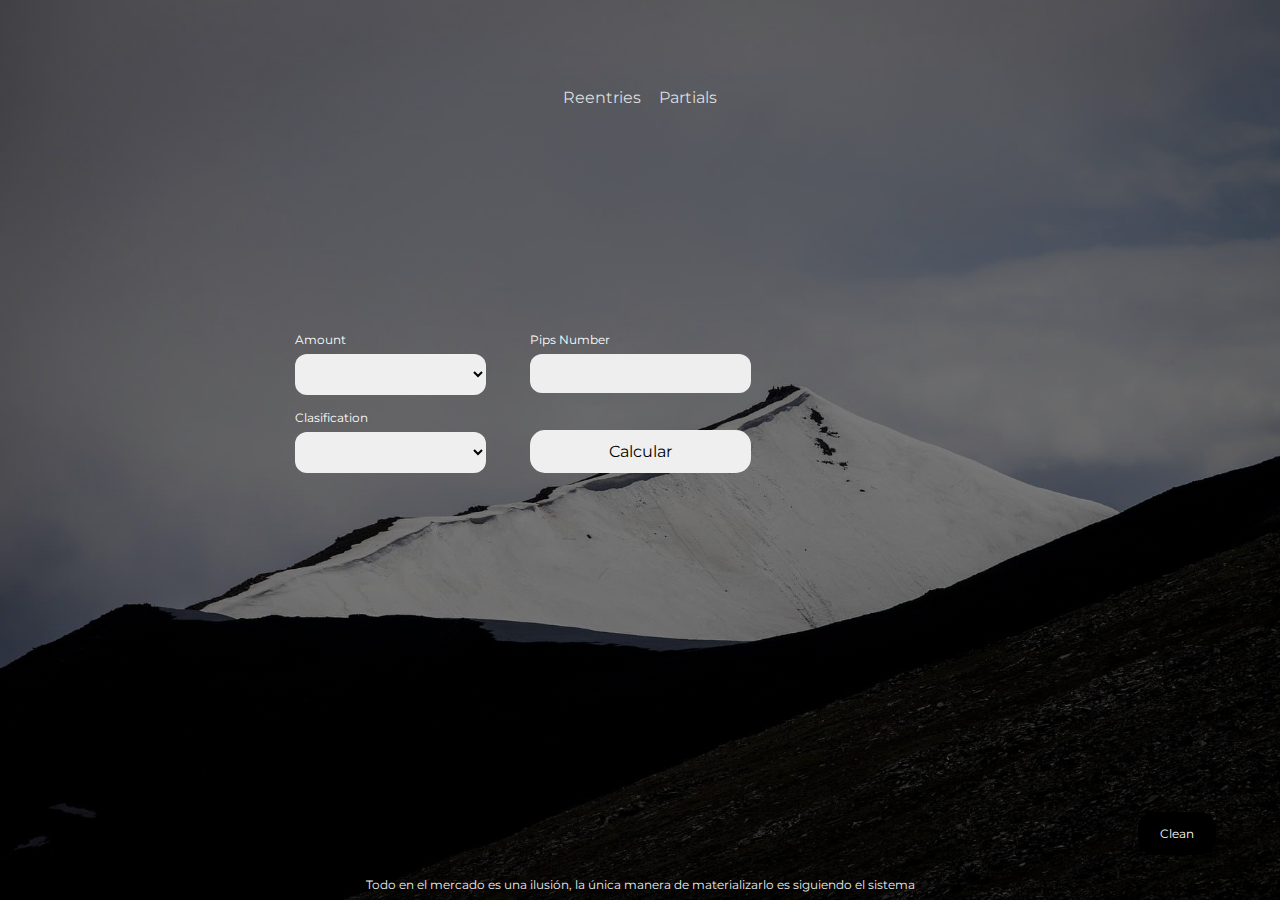
<file: index.html>
<!DOCTYPE html>
<html lang="es">
  <head>
    <meta charset="UTF-8" />
    <meta http-equiv="X-UA-Compatible" content="IE=edge" />
    <meta name="viewport" content="width=device-width, initial-scale=1.0" />
    <link rel="preconnect" href="https://fonts.googleapis.com" />
    <link rel="preconnect" href="https://fonts.gstatic.com" crossorigin />
    <link
      href="https://fonts.googleapis.com/css2?family=Montserrat:ital,wght@0,500;0,600;0,700;1,400&display=swap"
      rel="stylesheet"
    />
    <link rel="stylesheet" href="style.css" />
    <link rel="stylesheet" href="medias.css" />
    <title>Lots</title>
  </head>
  <body>
    <header class="hero-header">
      <nav class="nav">
        <ul class="navigation">
          <!-- <li><a href="#">Home</a></li> -->
          <!-- <li><a href="system.html">System</a></li> -->
          <li class="show-modal">Reentries</li>
          <li><a href="partials.html">Partials</a></li>
        </ul>
      </nav>
      <div class="center-flex">
        <!-- <div class="div-vamos"> -->
        <div class="modal hidden">
          <button class="close-modal">&times;</button>
          <div class="container">
            <h2 class="modal-title">Reentries 🫡</h2>
            <form class="form-modal" action="">
              <div>
                <label for="amount-modal">Amount</label><br />
                <select name="amount" class="amount-modal" id="amount-modal">
                  <option selected style="color: #444" value="10000">
                    Seleccione un valor
                  </option>
                  <option value="5000">5,000</option>
                  <option value="6000">6,000</option>
                  <option value="10000">10,000</option>
                  <option value="20000">20,000</option>
                  <option value="25000">25,000</option>
                  <option value="40000">40,000</option>
                  <option value="50000">50,000</option>
                  <option value="80000">80,000</option>
                  <option value="100000">100,000</option>
                  <option value="200000">200,000</option>
                  <option value="300000">300,000</option>
                </select>
              </div>
              <div>
                <label for="won">Amount</label><br />
                <input id="won" placeholder="Cuanto ha ganado?" type="text" />
              </div>
              <div>
                <label for="pips-modal">Pips</label><br />
                <input
                  id="pips-modal"
                  placeholder="Cuantos pips usaras?"
                  type="text"
                />
              </div>
              <button class="btn-modal">Vamos</button>
            </form>
            <div class="solution-modal"></div>
          </div>
        </div>
        <!-- orueba -->
        <div class="overlay hidden"></div>
        <!-- </div> -->
      </div>
    </header>
    <section id="calc" class="section-display">
      <p class="p-sistema">
        Todo en el mercado es una ilusión, la única manera de materializarlo es
        siguiendo el sistema
      </p>
      <div class="result">
        <form class="form" action="">
          <div>
            <label for="amount">Amount</label><br />
            <select name="amount" class="amount" id="amount">
              <option style="color: #444" value="10000">
                Seleccione un valor
              </option>
              <option value="2500">2,500</option>
              <option value="5000">5,000</option>
              <option value="12500">12,500</option>
              <option value="20000">20,000</option>
              <option value="25000">25,000</option>
              <option value="40000">40,000</option>
              <option value="50000">50,000</option>
              <option value="80000">80,000</option>
              <option value="100000">100,000</option>
              <option value="200000">200,000</option>
              <option value="300000">300,000</option>
            </select>
          </div>
          <div>
            <label for="pip">Pips Number</label><br />
            <input id="pip" class="pip" type="text" />
          </div>
          <div>
            <label for="clasi">Clasification</label><br />
            <!-- <input id="clasi" class="clasi" type="text" /> -->
            <select name="select-clasi" class="clasi" id="clasi">
              <option value="A">Seleccione un valor</option>
              <option value="A">A</option>
              <option value="C">C</option>
              <option value="D">D</option>
              <option value="E+">E+</option>
              <option value="E">E</option>
              <option value="B">Breaks</option>
              <option value="B2">Breaks2</option>
            </select>
          </div>
          <button class="btn-action">Calcular</button>
          <div class="solution"></div>
        </form>
      </div>
      <div id="exRow" class="hidden">
        <ul class="alternative">
          <p>Alternative Approach</p>
        </ul>
        <ul class="ex-result">
          <p style="font-weight: 600; font-size: 1.8rem">Expected Result</p>
        </ul>
      </div>
      <button class="btn-clean">Clean</button>
    </section>

    <section class="section-alternative hidden">
      <div class="a-zone">
        <!-- <h4 class="r-calc-title">Risk Calculation</h4> -->
        <p class="b-alter"></p>
        <p class="t-alter"></p>
      </div>
    </section>

    <section class="section-r-calc hidden">
      <div class="r-zone">
        <!-- <h4 class="r-calc-title">Risk Calculation</h4> -->
        <p class="p-risk"></p>
        <p class="r-risk"></p>
      </div>
    </section>

    <script defer src="lots.js"></script>
  </body>
</html>
</file>
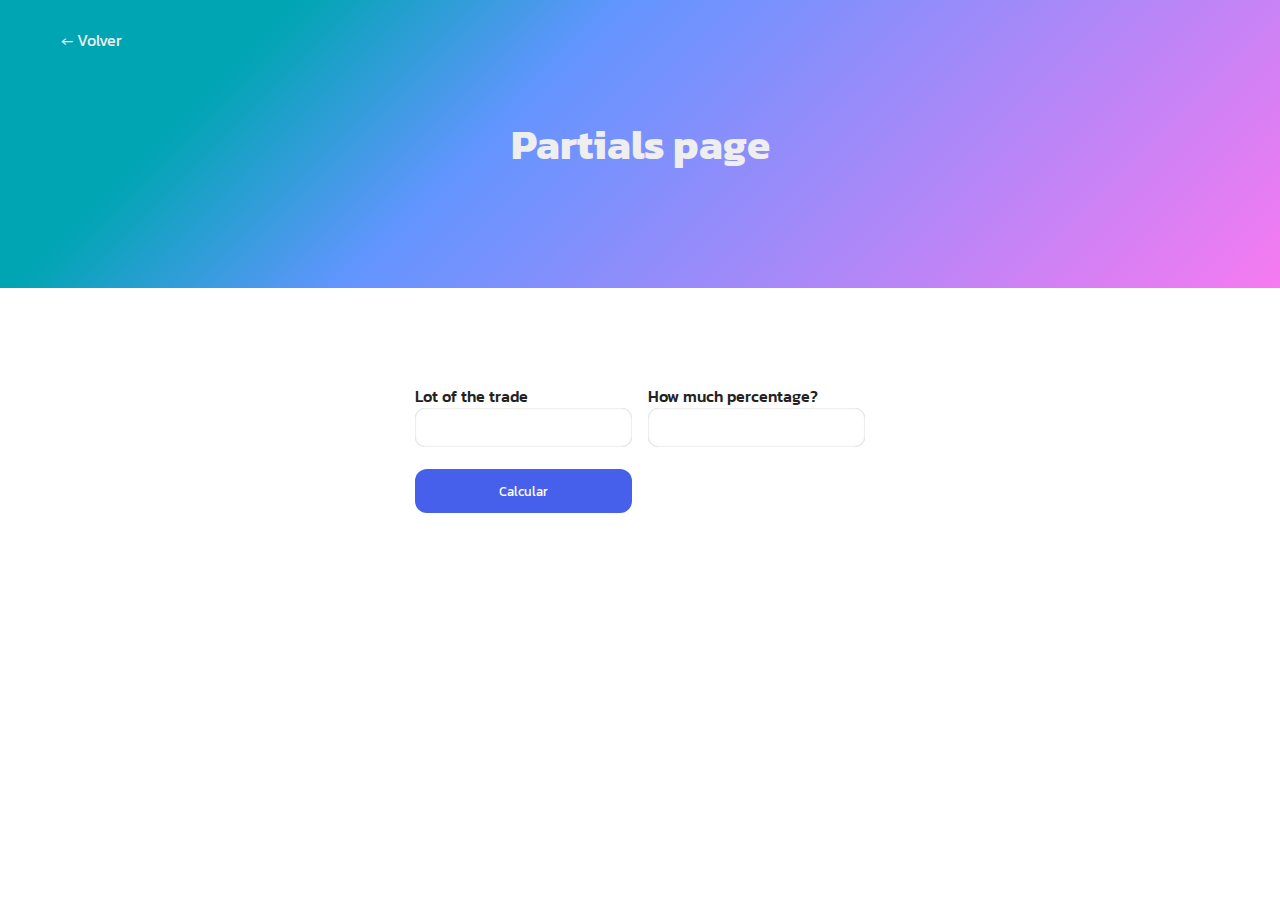
<file: partials.html>
<!DOCTYPE html>
<html lang="en">
  <head>
    <meta charset="UTF-8" />
    <meta http-equiv="X-UA-Compatible" content="IE=edge" />
    <meta name="viewport" content="width=device-width, initial-scale=1.0" />
    <link rel="preconnect" href="https://fonts.googleapis.com" />
    <link rel="preconnect" href="https://fonts.gstatic.com" crossorigin />
    <link
      href="https://fonts.googleapis.com/css2?family=Kanit:wght@400;500;600;700&display=swap"
      rel="stylesheet"
    />
    <title>Partials</title>

    <style>
      * {
        margin: 0;
        padding: 0;
        box-sizing: border-box;
      }

      html {
        font-size: 62.5%;
      }

      body {
        font-size: 1.6rem;
        font-family: "Kanit", sans-serif;
      }

      header {
        height: 32vh;
        background: rgb(0, 165, 179);
        background: linear-gradient(
          135deg,
          rgba(0, 165, 179, 1) 19%,
          rgba(99, 149, 255, 1) 40%,
          rgba(247, 122, 241, 1) 100%
        );
        display: flex;
        align-items: center;
        justify-content: center;
      }

      .back:link,
      .back:visited {
        display: inline-block;
        position: absolute;
        top: 2%;
        left: 4%;
        color: #eee;
        text-decoration: none;
        transition: all 0.4s;
        padding: 1rem;
        background-color: transparent;
      }

      .back:hover,
      .back:active {
        transform: rotate(360deg);
        transform: scale(1.3);
        cursor: pointer;
        color: #fff;
        padding: 1rem;
        border-radius: 1.8rem;
      }

      h1 {
        text-align: center;
        color: #eee;
        font-size: 4.2rem;
      }

      .partials-section {
        display: flex;
        align-items: center;
        justify-content: center;
        margin-top: 9.6rem;
      }

      form {
        display: grid;
        grid-template-columns: 1fr 1fr;
        align-items: center;
        justify-content: center;
        font-family: inherit;
        row-gap: 2.2rem;
        column-gap: 1.6rem;
      }

      @media (max-width: 36em) {
        html {
          font-size: 50%;
        }

        form {
          grid-template-columns: 1fr;
          gap: 3.2rem;
        }

        .resul {
          background-color: #222;
          color: #fff;
          padding: 1.6rem;
          border-radius: 1.6rem;
        }
      }

      label {
        font-size: 1.6rem;
        font-weight: 500;
        color: #222;
      }

      input {
        border: none;
        box-shadow: inset 0 0 0.14rem rgba(110, 108, 108, 0.651);
        visibility: visible;
        padding: 1.2rem 2rem;
        border-radius: 1rem;
      }

      button {
        font-family: inherit;
        background-color: #3b38f1;
        background-color: #4760ec;
        border: none;
        border-radius: 1.2rem;
        color: #fff;
        padding: 1.2rem 2rem;
        cursor: pointer;
        transition: all 0.3s;
      }

      button:hover {
        border-radius: 1.6rem;
        background-color: #000;
      }

      .resul {
        text-align: center;
        font-size: 1.8rem;
        font-family: inherit;
      }
    </style>
  </head>
  <body>
    <header>
      <div class="hero">
        <a class="back" href="index.html">&larr; Volver</a>
        <h1>Partials page</h1>
      </div>
    </header>

    <section class="partials-section">
      <form action="">
        <div>
          <label for="amount">Lot of the trade</label><br />
          <input id="amount" type="text" />
        </div>
        <div>
          <label for="percentage">How much percentage?</label><br />
          <input id="percentage" type="text" />
        </div>
        <button class="calc">Calcular</button>
        <div class="resultado"></div>
      </form>
    </section>

    <script>
      const btnCalcular = document.querySelector(".calc");
      const resultadoDiv = document.querySelector(".resultado");
      document.querySelector("#amount").value = "";
      document.querySelector("#percentage").value = "";
      limpiar();
      btnCalcular.addEventListener("click", function (e) {
        limpiar();
        e.preventDefault();
        const amount = document.querySelector("#amount").value;
        const percentage = document.querySelector("#percentage").value;

        const resultado = (amount * percentage) / 100;

        const resul = document.createElement("p");
        resul.textContent = resultado.toFixed(2);
        resul.classList = "resul";
        resultadoDiv.appendChild(resul);
      });

      function limpiar() {
        const resulti = document.querySelector(".resul");
        while (resultadoDiv.firstChild) {
          resultadoDiv.removeChild(resultadoDiv.firstChild);
        }
      }
    </script>
  </body>
</html>
</file>
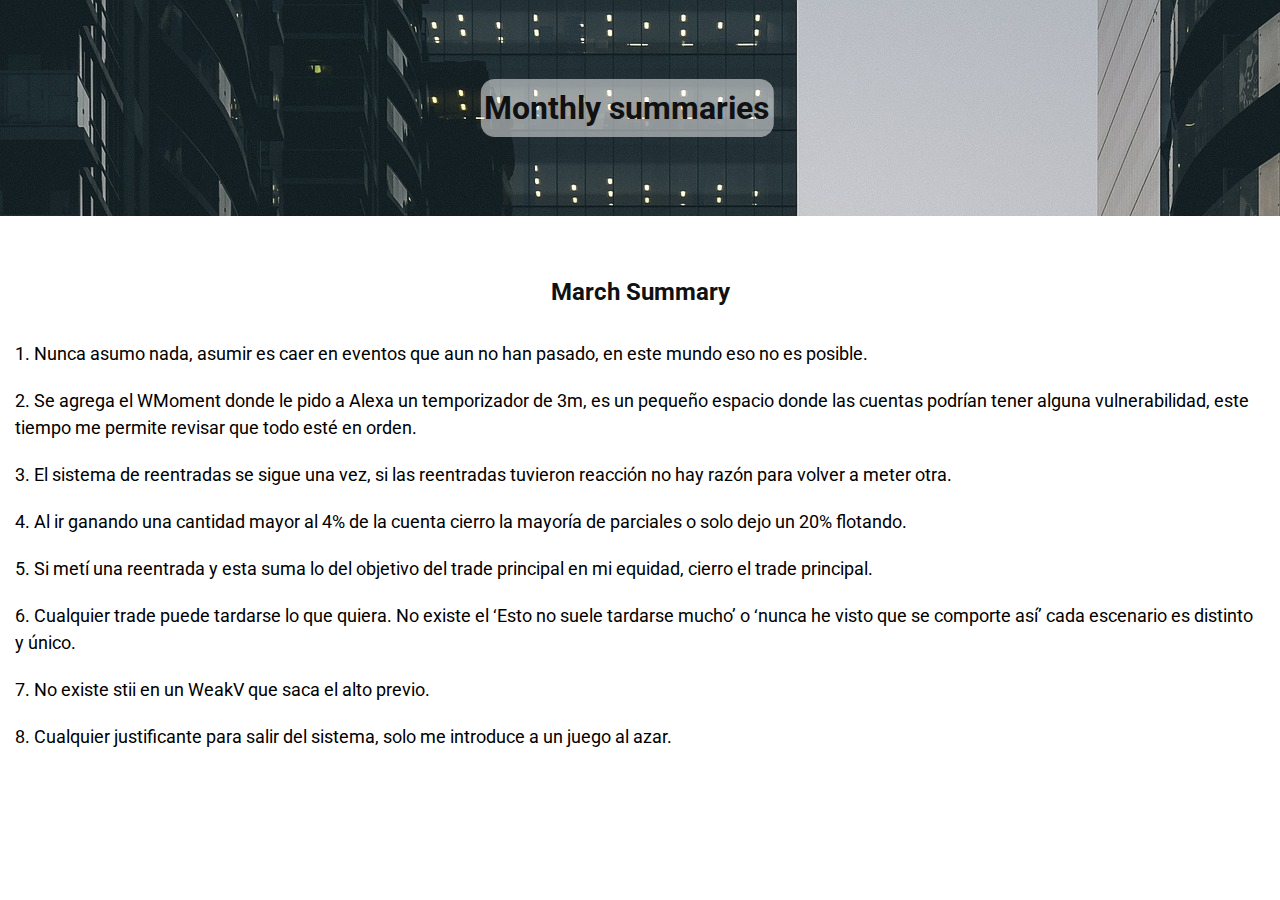
<file: summaries.html>
<!DOCTYPE html>
<html lang="en">
  <head>
    <meta charset="UTF-8" />
    <meta http-equiv="X-UA-Compatible" content="IE=edge" />
    <meta name="viewport" content="width=device-width, initial-scale=1.0" />
    <link rel="preconnect" href="https://fonts.googleapis.com" />
    <link rel="preconnect" href="https://fonts.gstatic.com" crossorigin />
    <link
      href="https://fonts.googleapis.com/css2?family=Roboto:ital,wght@0,400;0,500;0,700;0,900;1,700&display=swap"
      rel="stylesheet"
    />
    <title>Monthly Summary</title>

    <style>
      * {
        margin: 0;
        padding: 0;
        box-sizing: border-box;
      }

      html {
        font-size: 62.5%;
      }

      body {
        font-size: 1.6rem;
        font-family: "Roboto", sans-serif;
      }

      header {
        display: flex;
        align-items: center;
        justify-content: center;
        height: 24vh;
        background-image: url(city.jpg);
        margin-bottom: 6.2rem;
        color: #fff;
      }

      .monthly {
        display: flex;
        align-items: center;
        justify-content: center;
      }

      h1 {
        padding: 1rem 0.4rem;
        color: #111;
        background-color: rgba(255, 255, 255, 0.5);
        border-radius: 1.4rem;
        transform: translateX(-4.5%);
      }

      h2 {
        text-transform: capitalize;
        font-weight: 700;
        font-size: 2.4rem;
        color: #111;
        text-align: center;
        margin-bottom: 3.4rem;
      }

      ul {
        max-width: 125rem;
        margin: 0 auto;
        display: flex;
        flex-direction: column;
        list-style: none;
        font-size: 1.8rem;
        gap: 2rem;
        line-height: 1.5;
        color: 333;
      }
    </style>
  </head>
  <body>
    <header>
      <div class="hero">
        <h1>Monthly summaries</h1>
      </div>
    </header>

    <section>
      <div class="Monthly">
        <h2>March Summary</h2>
        <ul>
          <li>
            1. Nunca asumo nada, asumir es caer en eventos que aun no han
            pasado, en este mundo eso no es posible.
          </li>
          <li>
            2. Se agrega el WMoment donde le pido a Alexa un temporizador de 3m,
            es un pequeño espacio donde las cuentas podrían tener alguna
            vulnerabilidad, este tiempo me permite revisar que todo esté en
            orden.
          </li>
          <li>
            3. El sistema de reentradas se sigue una vez, si las reentradas
            tuvieron reacción no hay razón para volver a meter otra.
          </li>
          <li>
            4. Al ir ganando una cantidad mayor al 4% de la cuenta cierro la
            mayoría de parciales o solo dejo un 20% flotando.
          </li>
          <li>
            5. Si metí una reentrada y esta suma lo del objetivo del trade
            principal en mi equidad, cierro el trade principal.
          </li>
          <li>
            6. Cualquier trade puede tardarse lo que quiera. No existe el ‘Esto
            no suele tardarse mucho’ o ‘nunca he visto que se comporte así’ cada
            escenario es distinto y único.
          </li>
          <li>7. No existe stii en un WeakV que saca el alto previo.</li>
          <li>
            8. Cualquier justificante para salir del sistema, solo me introduce
            a un juego al azar.
          </li>
        </ul>
      </div>
    </section>
  </body>
</html>
</file>
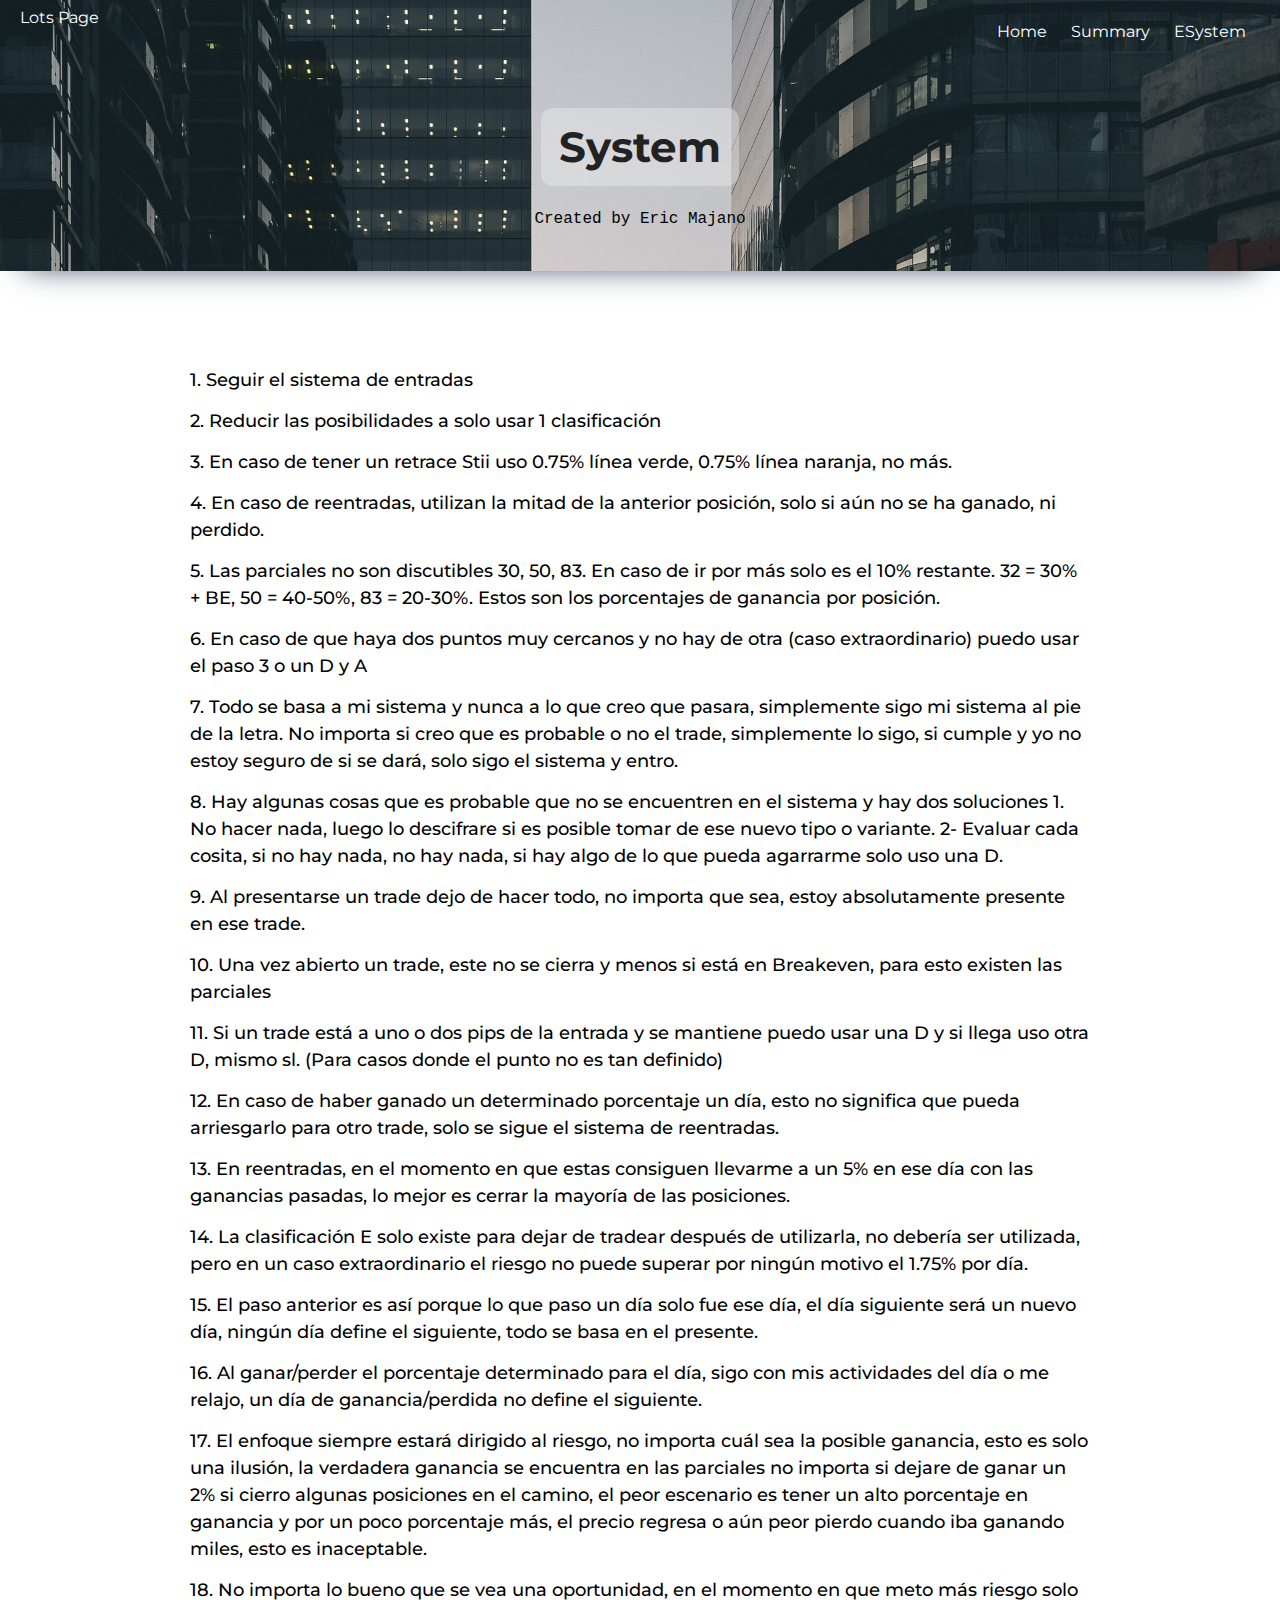
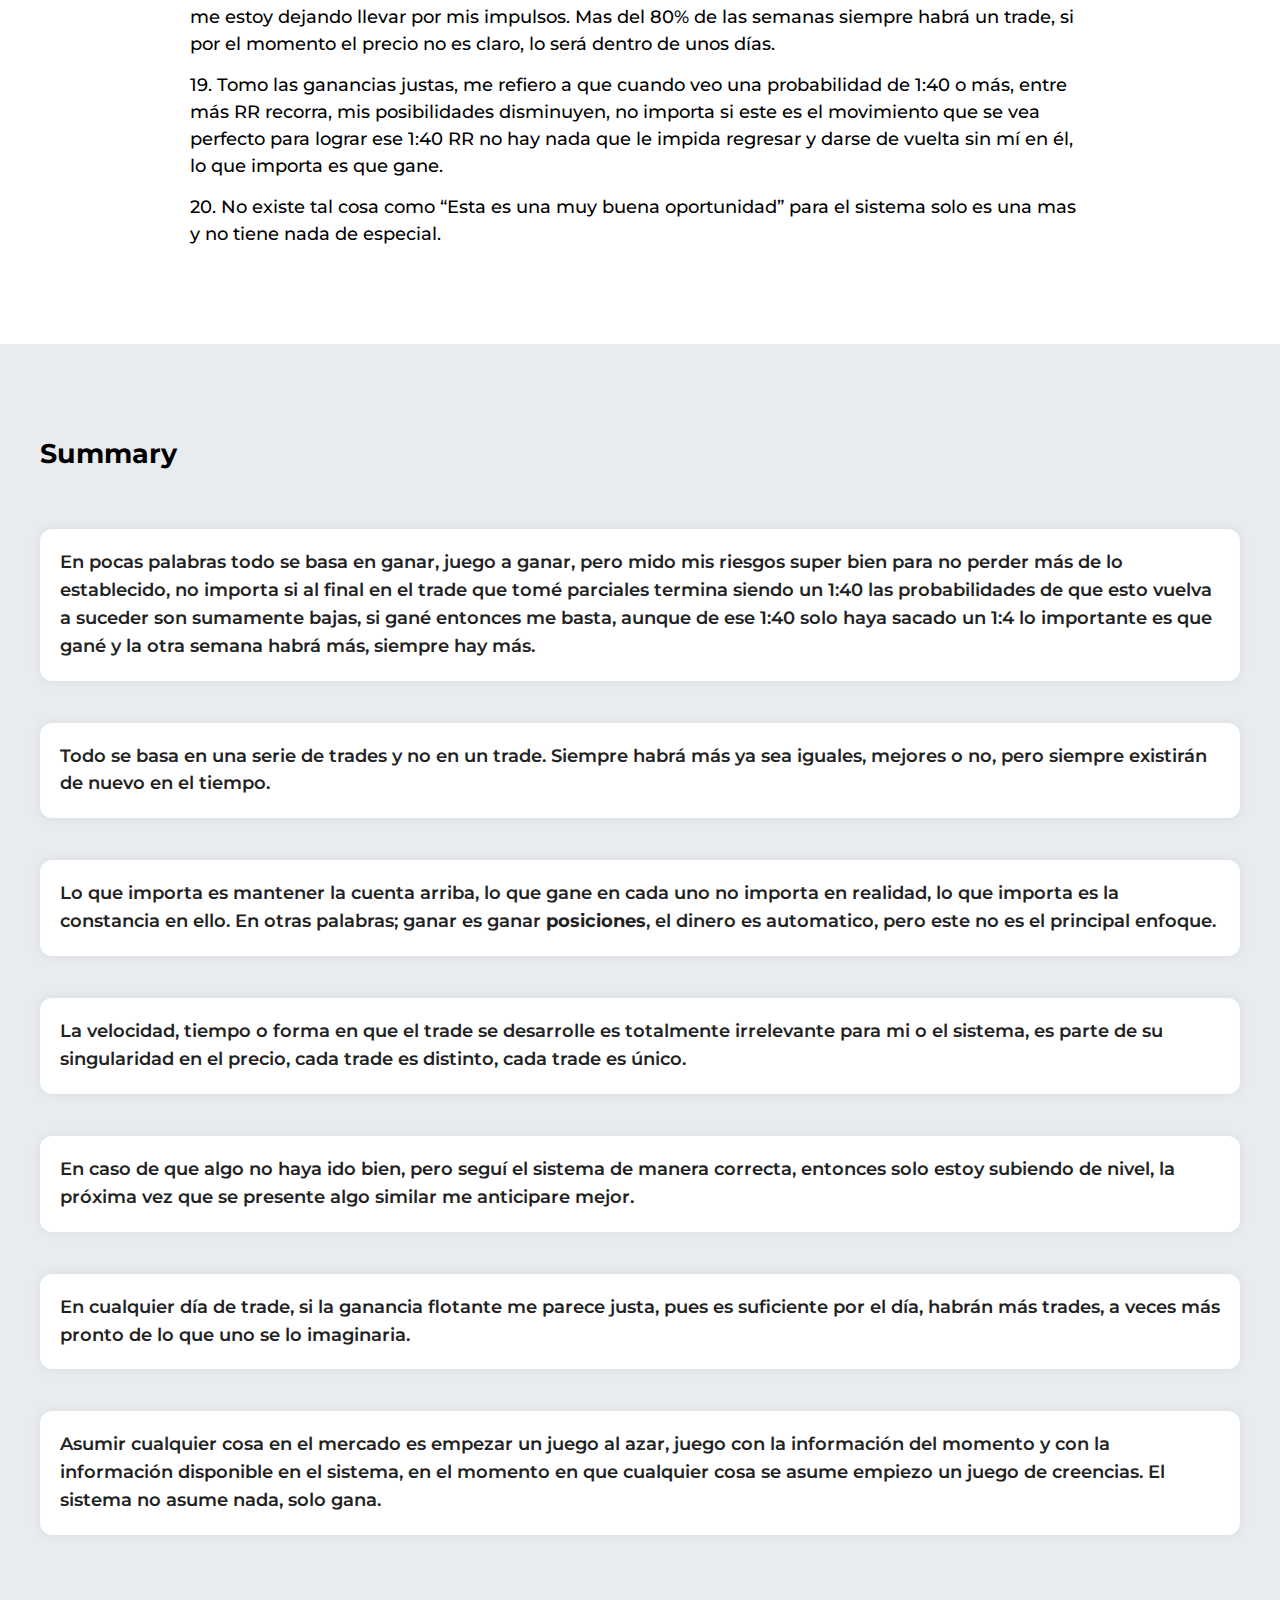
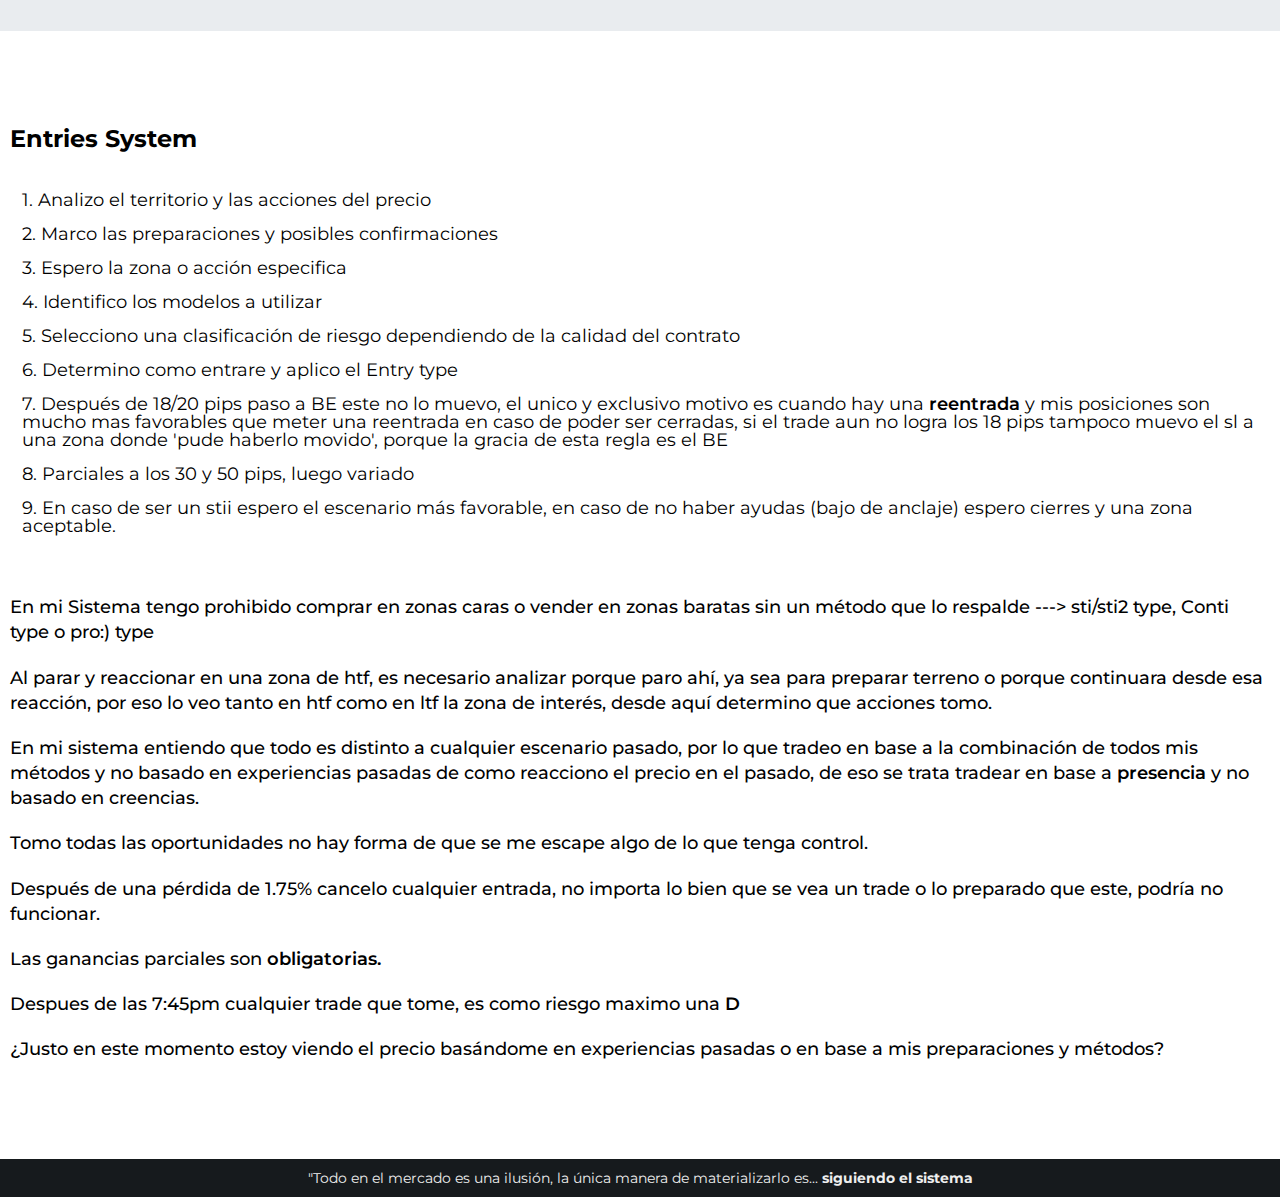
<file: system.html>
<!DOCTYPE html>
<html lang="en">
  <head>
    <meta charset="UTF-8" />
    <meta http-equiv="X-UA-Compatible" content="IE=edge" />
    <meta name="viewport" content="width=device-width, initial-scale=1.0" />
    <link rel="preconnect" href="https://fonts.googleapis.com" />
    <link rel="preconnect" href="https://fonts.gstatic.com" crossorigin />
    <link
      href="https://fonts.googleapis.com/css2?family=Montserrat:ital,wght@0,500;0,600;0,700;1,400&display=swap"
      rel="stylesheet"
    />
    <link rel="stylesheet" href="style.css" />
    <link rel="stylesheet" href="medias.css" />
    <title>The System</title>
  </head>
  <body>
    <header class="head">
      <div class="system-nav">
        <a href="index.html">Lots Page</a>
        <ul>
          <li><a href="#">Home</a></li>
          <li><a href="#sss">Summary</a></li>
          <li><a href="#ssss">ESystem</a></li>
        </ul>
      </div>
      <div class="system-header">
        <div class="system-text-hero">
          <h1 class="system-hero-title">System</h1>
          <p class="creator">
            <code> Created by Eric Majano</code>
          </p>
        </div>
      </div>
    </header>
    <section id="ss" class="section-system">
      <div class="system-container">
        <ol class="p-l system-list">
          <!-- <div class="system-flex"> -->
          <li>1. Seguir el sistema de entradas</li>
          <li>2. Reducir las posibilidades a solo usar 1 clasificación</li>
          <li>
            3. En caso de tener un retrace Stii uso 0.75% línea verde, 0.75%
            línea naranja, no más.
          </li>
          <li>
            4. En caso de reentradas, utilizan la mitad de la anterior posición,
            solo si aún no se ha ganado, ni perdido.
          </li>
          <li>
            5. Las parciales no son discutibles 30, 50, 83. En caso de ir por
            más solo es el 10% restante. 32 = 30% + BE, 50 = 40-50%, 83 =
            20-30%. Estos son los porcentajes de ganancia por posición.
          </li>
          <li>
            6. En caso de que haya dos puntos muy cercanos y no hay de otra
            (caso extraordinario) puedo usar el paso 3 o un D y A
          </li>
          <li>
            7. Todo se basa a mi sistema y nunca a lo que creo que pasara,
            simplemente sigo mi sistema al pie de la letra. No importa si creo
            que es probable o no el trade, simplemente lo sigo, si cumple y yo
            no estoy seguro de si se dará, solo sigo el sistema y entro.
          </li>
          <li>
            8. Hay algunas cosas que es probable que no se encuentren en el
            sistema y hay dos soluciones 1. No hacer nada, luego lo descifrare
            si es posible tomar de ese nuevo tipo o variante. 2- Evaluar cada
            cosita, si no hay nada, no hay nada, si hay algo de lo que pueda
            agarrarme solo uso una D.
          </li>
          <li>
            9. Al presentarse un trade dejo de hacer todo, no importa que sea,
            estoy absolutamente presente en ese trade.
          </li>
          <li>
            10. Una vez abierto un trade, este no se cierra y menos si está en
            Breakeven, para esto existen las parciales
          </li>
          <!-- </div> -->
          <!-- <div class="system-flex"> -->
          <li>
            11. Si un trade está a uno o dos pips de la entrada y se mantiene
            puedo usar una D y si llega uso otra D, mismo sl. (Para casos donde
            el punto no es tan definido)
          </li>
          <li>
            12. En caso de haber ganado un determinado porcentaje un día, esto
            no significa que pueda arriesgarlo para otro trade, solo se sigue el
            sistema de reentradas.
          </li>
          <li>
            13. En reentradas, en el momento en que estas consiguen llevarme a
            un 5% en ese día con las ganancias pasadas, lo mejor es cerrar la
            mayoría de las posiciones.
          </li>
          <li>
            14. La clasificación E solo existe para dejar de tradear después de
            utilizarla, no debería ser utilizada, pero en un caso extraordinario
            el riesgo no puede superar por ningún motivo el 1.75% por día.
          </li>
          <li>
            15. El paso anterior es así porque lo que paso un día solo fue ese
            día, el día siguiente será un nuevo día, ningún día define el
            siguiente, todo se basa en el presente.
          </li>
          <li>
            16. Al ganar/perder el porcentaje determinado para el día, sigo con
            mis actividades del día o me relajo, un día de ganancia/perdida no
            define el siguiente.
          </li>
          <li>
            17. El enfoque siempre estará dirigido al riesgo, no importa cuál
            sea la posible ganancia, esto es solo una ilusión, la verdadera
            ganancia se encuentra en las parciales no importa si dejare de ganar
            un 2% si cierro algunas posiciones en el camino, el peor escenario
            es tener un alto porcentaje en ganancia y por un poco porcentaje
            más, el precio regresa o aún peor pierdo cuando iba ganando miles,
            esto es inaceptable.
          </li>
          <li>
            18. No importa lo bueno que se vea una oportunidad, en el momento en
            que meto más riesgo solo me estoy dejando llevar por mis impulsos.
            Mas del 80% de las semanas siempre habrá un trade, si por el momento
            el precio no es claro, lo será dentro de unos días.
          </li>
          <li>
            19. Tomo las ganancias justas, me refiero a que cuando veo una
            probabilidad de 1:40 o más, entre más RR recorra, mis posibilidades
            disminuyen, no importa si este es el movimiento que se vea perfecto
            para lograr ese 1:40 RR no hay nada que le impida regresar y darse
            de vuelta sin mí en él, lo que importa es que gane.
          </li>
          <li>
            20. No existe tal cosa como “Esta es una muy buena oportunidad” para
            el sistema solo es una mas y no tiene nada de especial.
          </li>
          <!-- </div> -->
        </ol>
      </div>
    </section>

    <section id="sss" class="section-extra">
      <div class="extra-system">
        <h2>Summary</h2>
        <p>
          En pocas palabras todo se basa en ganar, juego a ganar, pero mido mis
          riesgos super bien para no perder más de lo establecido, no importa si
          al final en el trade que tomé parciales termina siendo un 1:40 las
          probabilidades de que esto vuelva a suceder son sumamente bajas, si
          gané entonces me basta, aunque de ese 1:40 solo haya sacado un 1:4 lo
          importante es que gané y la otra semana habrá más, siempre hay más.
        </p>
        <p>
          Todo se basa en una serie de trades y no en un trade. Siempre habrá
          más ya sea iguales, mejores o no, pero siempre existirán de nuevo en
          el tiempo.
        </p>
        <p>
          Lo que importa es mantener la cuenta arriba, lo que gane en cada uno
          no importa en realidad, lo que importa es la constancia en ello. En
          otras palabras; ganar es ganar
          <span style="font-weight: bold">posiciones</span>, el dinero es
          automatico, pero este no es el principal enfoque.
        </p>
        <p>
          La velocidad, tiempo o forma en que el trade se desarrolle es
          totalmente irrelevante para mi o el sistema, es parte de su
          singularidad en el precio, cada trade es distinto, cada trade es
          único.
        </p>
        <p>
          En caso de que algo no haya ido bien, pero seguí el sistema de manera
          correcta, entonces solo estoy subiendo de nivel, la próxima vez que se
          presente algo similar me anticipare mejor.
        </p>
        <p>
          En cualquier día de trade, si la ganancia flotante me parece justa,
          pues es suficiente por el día, habrán más trades, a veces más pronto
          de lo que uno se lo imaginaria.
        </p>
        <p>
          Asumir cualquier cosa en el mercado es empezar un juego al azar, juego
          con la información del momento y con la información disponible en el
          sistema, en el momento en que cualquier cosa se asume empiezo un juego
          de creencias. El sistema no asume nada, solo gana.
        </p>
      </div>
    </section>

    <section id="ssss" class="section-entry-system">
      <div class="stem-container">
        <h2>Entries System</h2>
        <ol class="lista-ol">
          <li>1. Analizo el territorio y las acciones del precio</li>
          <li>2. Marco las preparaciones y posibles confirmaciones</li>
          <li>3. Espero la zona o acción especifica</li>
          <li>4. Identifico los modelos a utilizar</li>
          <li>
            5. Selecciono una clasificación de riesgo dependiendo de la calidad
            del contrato
          </li>
          <li>6. Determino como entrare y aplico el Entry type</li>
          <li>
            7. Después de 18/20 pips paso a BE este no lo muevo, el unico y
            exclusivo motivo es cuando hay una <span>reentrada</span> y mis
            posiciones son mucho mas favorables que meter una reentrada en caso
            de poder ser cerradas, si el trade aun no logra los 18 pips tampoco
            muevo el sl a una zona donde 'pude haberlo movido', porque la gracia
            de esta regla es el BE
          </li>
          <li>8. Parciales a los 30 y 50 pips, luego variado</li>
          <li>
            9. En caso de ser un stii espero el escenario más favorable, en caso
            de no haber ayudas (bajo de anclaje) espero cierres y una zona
            aceptable.
          </li>
        </ol>
        <div class="text-stem">
          <p>
            En mi Sistema tengo prohibido comprar en zonas caras o vender en
            zonas baratas sin un método que lo respalde ---> sti/sti2 type,
            Conti type o pro:) type
          </p>
          <p>
            Al parar y reaccionar en una zona de htf, es necesario analizar
            porque paro ahí, ya sea para preparar terreno o porque continuara
            desde esa reacción, por eso lo veo tanto en htf como en ltf la zona
            de interés, desde aquí determino que acciones tomo.
          </p>
          <p>
            En mi sistema entiendo que todo es distinto a cualquier escenario
            pasado, por lo que tradeo en base a la combinación de todos mis
            métodos y no basado en experiencias pasadas de como reacciono el
            precio en el pasado, de eso se trata tradear en base a
            <span>presencia</span> y no basado en creencias.
          </p>
          <p>
            Tomo todas las oportunidades no hay forma de que se me escape algo
            de lo que tenga control.
          </p>
          <p>
            Después de una pérdida de 1.75% cancelo cualquier entrada, no
            importa lo bien que se vea un trade o lo preparado que este, podría
            no funcionar.
          </p>
          <p>Las ganancias parciales son <span>obligatorias.</span></p>
          <p>
            Despues de las 7:45pm cualquier trade que tome, es como riesgo
            maximo una <span>D</span>
          </p>
          <p>
            ¿Justo en este momento estoy viendo el precio basándome en
            experiencias pasadas o en base a mis preparaciones y métodos?
          </p>
        </div>
      </div>
    </section>
    <footer>
      <blockquote>
        "Todo en el mercado es una ilusión, la única manera de materializarlo
        es... <span>siguiendo el sistema</span>
      </blockquote>
    </footer>
  </body>
</html>
</file>
<file: style.css>
* {
  margin: 0;
  padding: 0;
  box-sizing: border-box;
}

html {
  font-size: 62.5%;
  scroll-behavior: smooth;
}

body {
  font-size: 1.6rem;
  line-height: 1;
  font-family: "Montserrat", sans-serif;
}

/* ANIMATIONS */

@keyframes shadows {
  0% {
    text-shadow: 0 0 1rem rgba(255, 255, 255, 0.8);
  }
  25% {
    text-shadow: 0 0 1rem rgba(255, 255, 255, 0.61);
  }
  50% {
    text-shadow: 0 0 1rem rgba(255, 255, 255, 0.493);
  }
  75% {
    text-shadow: 0 0 1rem rgba(255, 255, 255, 0.61);
  }
  100% {
    text-shadow: 0 0 1rem rgba(255, 255, 255, 0.95);
  }
}
@keyframes shadows2 {
  0% {
    text-shadow: 0 0 1rem rgba(54, 71, 219, 0.808);
  }
  25% {
    text-shadow: 0 0 1rem rgba(54, 71, 219, 0.61);
  }
  50% {
    text-shadow: 0 0 1rem rgba(54, 71, 219, 0.493);
  }
  75% {
    text-shadow: 0 0 1rem rgba(54, 71, 219, 0.61);
  }
  100% {
    text-shadow: 0 0 1rem rgba(54, 71, 219, 0.95);
  }
}

@keyframes shadowBox {
  0% {
    box-shadow: inset 0 0 0.7rem rgba(41, 136, 214, 0.8);
  }
  25% {
    box-shadow: inset 0 0 0.7rem rgba(41, 136, 214, 0.61);
  }
  50% {
    box-shadow: inset 0 0 0.7rem rgba(41, 136, 214, 0.493);
  }
  75% {
    box-shadow: inset 0 0 0.7rem rgba(41, 136, 214, 0.61);
  }
  100% {
    box-shadow: inset 0 0 0.7rem rgba(41, 136, 214, 0.95);
  }
}
@keyframes shadowBox2 {
  /* 0% {
    box-shadow: 0 0 1rem rgba(93, 41, 214, 0.466);
  } */
  0% {
    box-shadow: 0 0 1rem rgba(16, 88, 197, 0.452);
  }
  50% {
    box-shadow: 0 0 1rem rgba(50, 172, 81, 0.459);
  }
  75% {
    box-shadow: 0 0 1rem rgba(169, 72, 182, 0.61);
  }
  100% {
    box-shadow: 0 0 1rem rgba(107, 124, 218, 0.541);
  }
}

/*-----------------------------------------------------------*/

/* .hero-header {
  height: 100vh;
  background: rgb(205, 113, 204);
  background: radial-gradient(
    circle,
    rgba(205, 113, 204, 1) 0%,
    rgba(63, 94, 251, 1) 50%,
    rgba(84, 97, 210, 1) 68%,
    rgba(142, 116, 184, 1) 92%
  );
  display: flex;
  align-items: center;
  justify-content: center;
  flex-direction: column;
  gap: 10rem;
} */
.nav {
  display: flex;
  align-items: center;
  justify-content: center;

  position: absolute;
  top: 10%;
  right: 50%;
  transform: translateX(50%);
}

.navigation {
  display: flex;
  gap: 1.8rem;
  align-items: center;
  justify-content: center;
  list-style: none;
  color: #ddd;
  cursor: pointer;
  transition: all 0.3s;
  /* padding: 1.8rem;
  background-color: rgba(0, 0, 0, 0.5);
  border-radius: 3rem; */
}

.navigation li:hover,
.navigation li:active {
  color: #fff;
  animation: shadows 2s ease infinite;
}

.navigation a:link,
.navigation a:visited {
  color: #ddd;
  text-decoration: none;
  transition: all 0.3s;
}
.navigation a:hover,
.navigation a:active {
  color: #fff;
}
.center-flex {
  display: flex;
  align-items: center;
  justify-content: center;
  flex-direction: column;
  gap: 10rem;
  /* height: 100vh; */
}

.p-sistema {
  position: absolute;
  font-size: 1.1ch;
  max-width: 120rem;
  color: #eee;
  bottom: 1%;
  right: 50%;
  display: inline-block;
  transform: translateX(50%);
  text-align: center;
}

.center-flex h1 {
  font-size: 6.4rem;
  font-family: "Montserrat", sans-serif;
  font-weight: 700;
  color: #ddd;
  padding: 2.8rem;
  background-color: rgba(0, 0, 0, 0.5);
  border-radius: 0.5rem;
  position: relative;
}

.icon {
  width: 2.8rem;
  height: 2.8rem;
  align-self: flex-start;
  position: absolute;
  top: -11%;
  right: -2%;
}
@media (max-width: 38em) {
  .icon {
    top: 50;
    right: 5%;
  }
  .p-sistema {
    font-size: 1ch;
    padding-top: 1.6rem;
  }
}

.vamos {
  align-self: center;
  text-align: center;
  text-decoration: none;
  color: #fff;
  font-weight: 600;
  font-size: 1.8rem;
  display: inline-block;
  transition: all 0.2s;
  animation: shadows 2s ease infinite;
}

.icon2 {
  width: 3rem;
  height: 3rem;
  align-self: center;
  text-align: center;
  margin-top: 1.2rem;
}

.section-display {
  height: 100vh;
  padding: 4rem 2rem;
  background-image: linear-gradient(rgba(0, 0, 0, 0.5), rgba(0, 0, 0, 0.5)),
    url(bg.jpg);

  background-size: cover;

  background-repeat: no-repeat;
  display: flex;
  align-items: center;
  justify-content: center;
  flex-direction: column;
  gap: 2.8rem;
  /* position: relative; */
}

.result {
  max-width: (120rem);
  /* margin: 0 auto; */
  /* display: flex;
  align-items: center;
  justify-content: center; */
}

.form {
  display: grid;
  grid-template-columns: repeat(3, 1fr);
  gap: 1.4rem;
  font-family: inherit;
}

.form label {
  display: inline-block;
  font-size: 1.2rem;
  color: #fff;
  margin-bottom: 0.8rem;
}

input {
  border-radius: 1.2rem;
  padding: 1.2rem 2.2rem;
  border: none;
  outline: none;
  background-color: #eee;
}

input:focus {
  animation: shadowBox 4s ease infinite;
}

select {
  border-radius: 1.2rem;
  padding: 1.2rem 2.7rem;
  border: none;
  outline: none;
}

select:focus {
  animation: shadowBox 4s ease infinite;
}

.btn-action {
  display: inline-block;
  border-radius: 1.5rem;
  border: none;
  padding: 1.2rem 2rem;
  align-self: end;
  font-size: 1.6rem;
  font-family: inherit;
  cursor: pointer;
  transition: 0.4s;
}

.btn-action:hover {
  border-radius: 1.2rem;
  background-color: #3645ca;
  color: #fff;
}

.solution {
  grid-area: 1/3/3/4;
  align-self: center;
  /* transform: translateY(5%); */
}

.result-p {
  color: #fff;
  font-size: 1.7rem;
  padding: 1.2rem 2.4rem;
  border-radius: 1rem;
  text-align: center;
  background-image: linear-gradient(rgba(0, 0, 0, 0.5), rgba(0, 0, 0, 0.5));
  font-weight: 500;
  letter-spacing: 1.1px;
  /* align-self: start;
  justify-self: center;
  margin-bottom: 1rem; */
}

.section-display p br {
  margin-bottom: 1rem;
}

.section-display ul {
  list-style: none;
  color: #fff;
  background-image: linear-gradient(rgba(0, 0, 0, 0.5), rgba(0, 0, 0, 0.5));
  padding: 2rem 5rem;
  border-radius: 1.2rem;
  display: flex;
  flex-direction: column;
  /* align-items: center; */
  justify-content: center;
  gap: 0.8rem;
}
.section-display ul li {
  position: relative;
}

.section-display ul li span {
  font-size: 0.7rem;
  position: absolute;
  top: -0.5rem;
  right: -1.2rem;
}

.inside {
  color: #000;
  font-size: 1.6rem;
  padding: 1rem 1rem;
  border-radius: 50%;
  text-align: center;
  background-image: linear-gradient(
    rgba(252, 252, 252, 0.5),
    rgba(252, 252, 252, 0.5)
  );
  font-weight: 500;
  margin-bottom: 1.6rem;
}

.all {
  display: flex;
  gap: 6.4rem;
  text-align: center;
}

.hidden {
  display: none;
}

.btn-clean {
  position: absolute;
  bottom: 5%;
  right: 5%;
  border: none;
  border-radius: 1.6rem;
  padding: 1.4rem 2.2rem;
  background-color: #000;
  color: #fff;
  cursor: pointer;
  transition: all 0.3s;
  font-family: inherit;
  font-size: 1.2rem;
}

.btn-clean:hover,
.btn-clean:active {
  background-color: #eee;
  color: #161a1d;
  font-size: 1.25rem;
}

/* .transparent {
  background-color: transparent;
  padding: 0;
} */

.lista::before {
  content: "A";
  margin-bottom: 1rem;
  padding: 0.8rem;
  text-align: center;
  border-radius: 50%;
  background-image: linear-gradient(
    rgba(252, 252, 252, 0.5),
    rgba(252, 252, 252, 0.5)
  );
  color: #000;
}
.lista2::before {
  content: "C";
  margin-bottom: 1rem;
  padding: 0.8rem;
  text-align: center;
  border-radius: 50%;
  background-image: linear-gradient(
    rgba(252, 252, 252, 0.5),
    rgba(252, 252, 252, 0.5)
  );
  color: #000;
}
.lista3::before {
  content: "D";
  margin-bottom: 1rem;
  padding: 0.8rem;
  text-align: center;
  border-radius: 50%;
  background-image: linear-gradient(
    rgba(252, 252, 252, 0.5),
    rgba(252, 252, 252, 0.5)
  );
  color: #000;
}
.lista4::before {
  content: "E";
  margin-bottom: 1rem;
  padding: 0.8rem;
  text-align: center;
  border-radius: 50%;
  background-image: linear-gradient(
    rgba(252, 252, 252, 0.5),
    rgba(252, 252, 252, 0.5)
  );
  color: #000;
}

.ex-row {
  /* display: grid;
  column-gap: 1rem;
  grid-template-columns: 1fr 1fr; */
  display: flex;
  flex-direction: column;
  gap: 1rem;
  align-self: center;
  justify-self: center;
}

.ex-result {
  align-self: center;
  justify-self: center;
  align-items: center;
}

.ex-result::before {
  content: "Expected Result";
  font-weight: 600;
  align-self: center;
  justify-self: center;
  margin-bottom: 1.2rem;
}

.ex-inside {
  margin-bottom: 1.3rem;
  font-weight: 600;
  font-size: 1.8rem;
}

.span-commissions {
  font-size: 1rem;
  color: #ccc;
  margin-top: 1.3rem;
}

/*REENTRIES STYLE*/
/*Modal Section */

.modal {
  position: absolute;
  top: 50%;
  left: 50%;
  transform: translate(-50%, -50%);
  width: 60%;
  margin: 0 auto;
  background-color: white;
  padding: 6rem;
  border-radius: 0.8rem;
  box-shadow: 0 3rem 5rem rgba(0, 0, 0, 0.3);
  z-index: 10000;
  transition: all 0.3s;
}
.modal2 {
  position: absolute;
  top: 50%;
  left: 50%;
  transform: translate(-50%, -50%);
  width: 60%;
  margin: 0 auto;
  background-color: white;
  padding: 6rem;
  border-radius: 0.8rem;
  box-shadow: 0 3rem 5rem rgba(0, 0, 0, 0.3);
  z-index: 10000;
  transition: all 0.3s;
}

.overlay {
  position: absolute;
  top: 0;
  left: 0;
  width: 100%;
  height: 100%;
  background-color: rgba(0, 0, 0, 0.6);
  backdrop-filter: blur(3px);
  z-index: 5;
}
.close-modal {
  position: absolute;
  top: 1.2rem;
  right: 2rem;
  font-size: 5rem;
  color: #333;
  cursor: pointer;
  border: none;
  background: none;
}

.modal-title {
  margin-bottom: 2.2rem;
}

/* FORM SECTION */
.form-modal {
  display: grid;
  grid-template-columns: repeat(2, 1fr);
  gap: 3.6rem;
  align-items: center;
  justify-content: center;
  justify-content: center;
  align-content: center;
}

.form-modal input {
  background-color: #eee;
}

.form-modal label {
  display: inline-block;
  font-size: 1.2rem;
  margin-bottom: 1rem;
}

.btn-modal {
  display: inline-block;
  align-self: flex-end;
  border: none;
  padding: 1.4rem;
  border-radius: 1.8rem;
  background-color: #3645ca;
  color: #fff;
  cursor: pointer;
  transition: 0.4s;
}

.btn-modal:hover {
  background-color: #000;
  border-radius: 2.2rem;
}

.container {
  display: flex;
  flex-direction: column;
  gap: 2rem;
  align-items: center;
  justify-content: center;
}

.solution-modal {
  display: flex;
  flex-direction: column;
  gap: 1.2rem;
  align-items: center;
  justify-content: center;
  line-height: 1.4;
  max-width: 80rem;
  text-align: center;
}

.useModal {
  padding: 1.8rem;
  background-color: rgba(133, 132, 132, 0.295);
  color: #3645ca;
  text-align: center;
  border-radius: 1.6rem;
}

.uso {
  color: #000;
}
.uso2 {
  font-size: 1.2rem;
  color: #222;
}

.uso3 {
  color: #1928af;
  font-size: 1.4rem;
  font-weight: 500;
}

.ex-resul {
  /* display: grid;
  grid-template-columns: 1fr 1fr; */
  font-size: 1.6rem;
  gap: 1.6rem;
  margin-top: 1rem;
}

.r-total {
  font-size: 1.6rem;
  font-weight: 400;
  padding: 0.4rem 0.6rem;
  border-radius: 1rem;
  border: 2px solid #333;
}

.b-total {
  font-size: 1.6rem;
  font-weight: 600;
  padding: 0.4rem 0.6rem;
  border-radius: 1rem;
  /* border: 2px solid #333; */
}

/* *****************
***R-CALC SECTION***
***********************/

.section-r-calc {
  text-align: center;
  background-color: #222;
  padding: 0.8rem 0;
  margin: 0;
}

.r-calc-title {
  color: #3645ca;
  margin-bottom: 0.5rem;
  font-weight: 600;
  animation: shadows2 8s ease infinite;
  position: absolute;
  font-size: 1.4rem;
  display: inline-block;
}

.r-zone {
  /* height: 12vh; */
  display: flex;
  align-items: center;
  justify-content: space-around;
  font-size: 1.2rem;
  position: relative;
}

.p-risk {
  color: #bbb;
  font-weight: 400;
}

.r-zone p br {
  margin-bottom: 0.3rem;
}

.r-risk {
  color: #fff;
  font-weight: 600;
  text-shadow: 0 0 1rem rgba(255, 255, 255, 0.33);
}

.alternative {
  display: flex;
  flex-direction: column;
  gap: 1.8rem;
}

.alt-li {
  display: flex;
  flex-direction: column;
  gap: 0.8rem;
  margin-bottom: 1.2rem;
}

.AP {
  margin-bottom: 1rem;
  font-size: 1.65rem;
  font-weight: 600;
}

/***********************SYSTEM*****************************/

.system-container {
  max-width: 140rem;
  margin: 0 auto;
}

.head {
  background-image: url(city.jpg);
  background-size: cover;
}

.system-header {
  /* background: rgb(56, 129, 135);
  background: linear-gradient(
    135deg,
    rgba(56, 129, 135, 1) 19%,
    rgba(19, 63, 158, 1) 77%,
    rgba(0, 191, 126, 1) 100%
  ); */
  height: 23vh;

  display: flex;
  align-items: center;
  justify-content: center;
  /* margin-bottom: 6.2rem; */
  position: relative;
  /* box-shadow: 0 1.2rem 4rem rgba(27, 10, 121, 0.205); */
  box-shadow: rgb(38, 57, 77) 0px 2rem 3rem -2.5rem;
}

.system-nav {
  /* position: absolute;
  bottom: -20%;
  right: 50%;
  transform: translateX(50%); */
  display: flex;
  justify-content: space-between;
  padding: 1rem 2rem;
}

.system-nav ul {
  display: flex;
  list-style: none;
  justify-content: space-between;
  font-size: 1.6rem;
  padding: 1.4rem;
  color: #fff;
  border-radius: 1.2rem;
  gap: 2.4rem;
}

.system-nav a {
  text-decoration: none;
  display: inline-block;
  color: #fff;
}

.system-nav li {
  cursor: pointer;
}

.system-text-hero {
  display: flex;
  flex-direction: column;
  justify-content: center;
  align-items: center;
  gap: 2.4rem;
}

.system-hero-title {
  font-size: 4.2rem;
  color: #222;
  font-weight: 700;
  padding: 1.8rem;
  background-color: rgba(255, 255, 255, 0.3);
  border-radius: 1.2rem;
}

.section-system {
  padding: 9.6rem 1rem;
  display: flex;
  flex-direction: column;
  align-items: center;
  justify-content: center;
}

#exRow {
  display: flex;
  gap: 1.4rem;
  opacity: 0;
  transition: all 0.6s;
}

.p-l {
  max-width: 90rem;
}

.system-list {
  display: flex;
  flex-direction: column;
  /* align-items: center; */
  justify-content: center;
  gap: 1.4rem;
  line-height: 1.5;
  font-size: 1.8rem;
  font-weight: 500;
  list-style: none;
}

.grid {
  display: grid;
  grid-template-columns: 1fr 1fr;
  column-gap: 4.2rem;
}

.system-flex {
  display: flex;
  flex-direction: column;
  gap: 1.4rem;
}

.section-extra {
  padding: 9.6rem 1rem;
  /* height: 100vh; */
  /* background-color: #161a1d; */
  background-color: #e9ecef;
}

.extra-system {
  font-size: 1.8rem;
  color: #222;
  font-weight: 600;
  display: flex;
  max-width: 120rem;
  margin: 0 auto;
  flex-direction: column;
  justify-content: center;
  gap: 4.2rem;
  /* max-width: 160rem;
  margin: 0 auto; */
}

.extra-system h2 {
  font-weight: 700;
  color: #000;
  margin-bottom: 2rem;
  /* text-align: center; */
}

.extra-system p {
  line-height: 1.55;
  padding: 2rem;
  background-color: rgb(255, 255, 255);
  border-radius: 1.2rem;
  /* animation: shadowBox2 20s ease infinite; */
  box-shadow: 0 0 1rem rgba(142, 148, 155, 0.192);
}

.section-entry-system {
  padding: 9.6rem 1rem;
}

.stem-container {
  max-width: 130rem;
  margin: 0 auto;
}

.stem-container h2 {
  margin-bottom: 4rem;
}

.stem-container span {
  font-weight: 600;
}

.lista-ol {
  list-style: none;
  display: flex;
  flex-direction: column;
  gap: 1.6rem;
  font-size: 1.8rem;
  margin-bottom: 6rem;
  margin-left: 1.2rem;
}

.text-stem {
  display: flex;
  flex-direction: column;
  gap: 2rem;
  font-size: 1.8rem;
  line-height: 1.4;
  font-weight: 500;
}

footer {
  background-color: #161a1d;
  color: #eee;
  overflow: hidden;
  text-align: center;
  padding: 1.2rem;
}

footer blockquote {
  font-size: 1.4rem;
}

footer blockquote span {
  font-weight: 700;
}
</file>
<file: medias.css>
/* MEDIA QUERIES */

@media (max-width: 50em) {
  .modal {
    width: 100%;
  }
}

@media (max-width: 36em) {
  html {
    font-size: 55%;
    /* overflow-x: hidden; */
  }
  body {
    font-size: 1.2rem;
    /* max-width: fit-content; */
  }
  .navigation {
    font-size: 1.6rem;
  }
  .modal-title {
    font-size: 2rem;
  }
  .modal {
    border-radius: 0;
  }
  .close-modal {
    font-size: 3.2rem;
  }
  .center-flex h1 {
    font-size: 4.8rem;
  }
  .section-display {
    /* max-width: 45rem; */
    /* height: 100%; */

    position: relative;
    /* width: 100%; */
    /* overflow: hidden; */
  }
  /* .btn-clean {
    bottom: 100%;
    right: 50%;
    transform: translate(50%, 50%);
  } */
  .result {
    padding: 1rem 1rem;
  }

  .form {
    /* grid-template-columns: repeat(auto-fit, minmax(15rem, 1fr)); */
    grid-template-columns: repeat(2, 1fr);
    margin: 0 0.3rem;
  }
  .form input {
    padding: 1rem 1rem;
  }
  .form select {
    padding: 1rem 1rem;
  }
  .solution {
    grid-area: 3/1/4/-1;
    padding: 0 1rem;
    max-width: 40rem;
    display: none;
  }
  .all {
    display: grid;
    grid-template-columns: 1fr 1fr;
  }

  .ex-row {
    transform: translate(60%, -17%);
  }
  .ex-result {
    font-weight: 600;
  }
  .span-commissions {
    font-size: 1ch;
  }
  .section-extra {
    height: auto;
  }
}

@media (max-width: 25em) {
  .form input {
    padding: 0.9rem 0;
  }
  .form select {
    padding: 1rem 0.7rem;
  }
  .form label {
    text-align: center;
    align-self: center;
  }
  .btn-action {
    padding: 0.9rem 0;
  }
  .center-flex h1 {
    border-radius: 0;
  }
  .form-modal {
    grid-template-columns: 1fr;
  }
  .close-modal {
    font-size: 3.4rem;
  }
  /* .solution-modal {
    font-size: 1.2rem;
  } */
}
</file>
